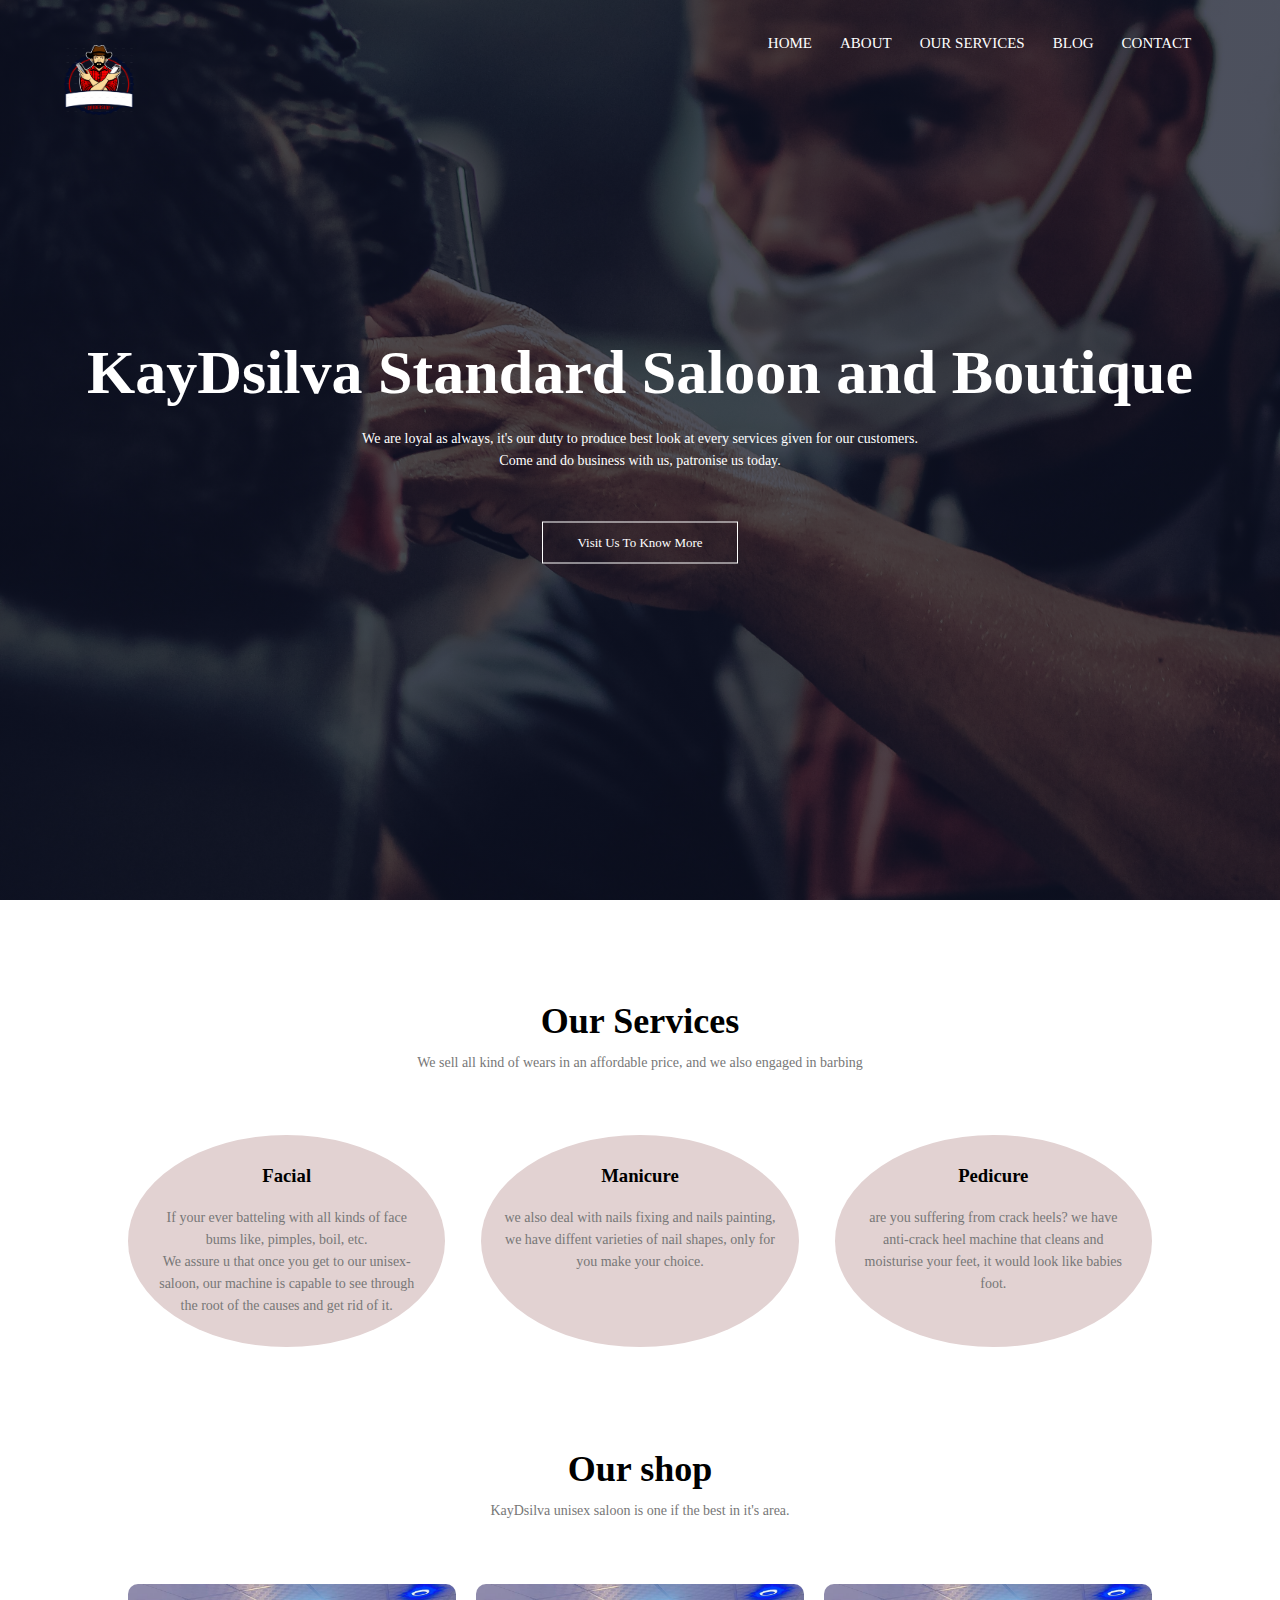
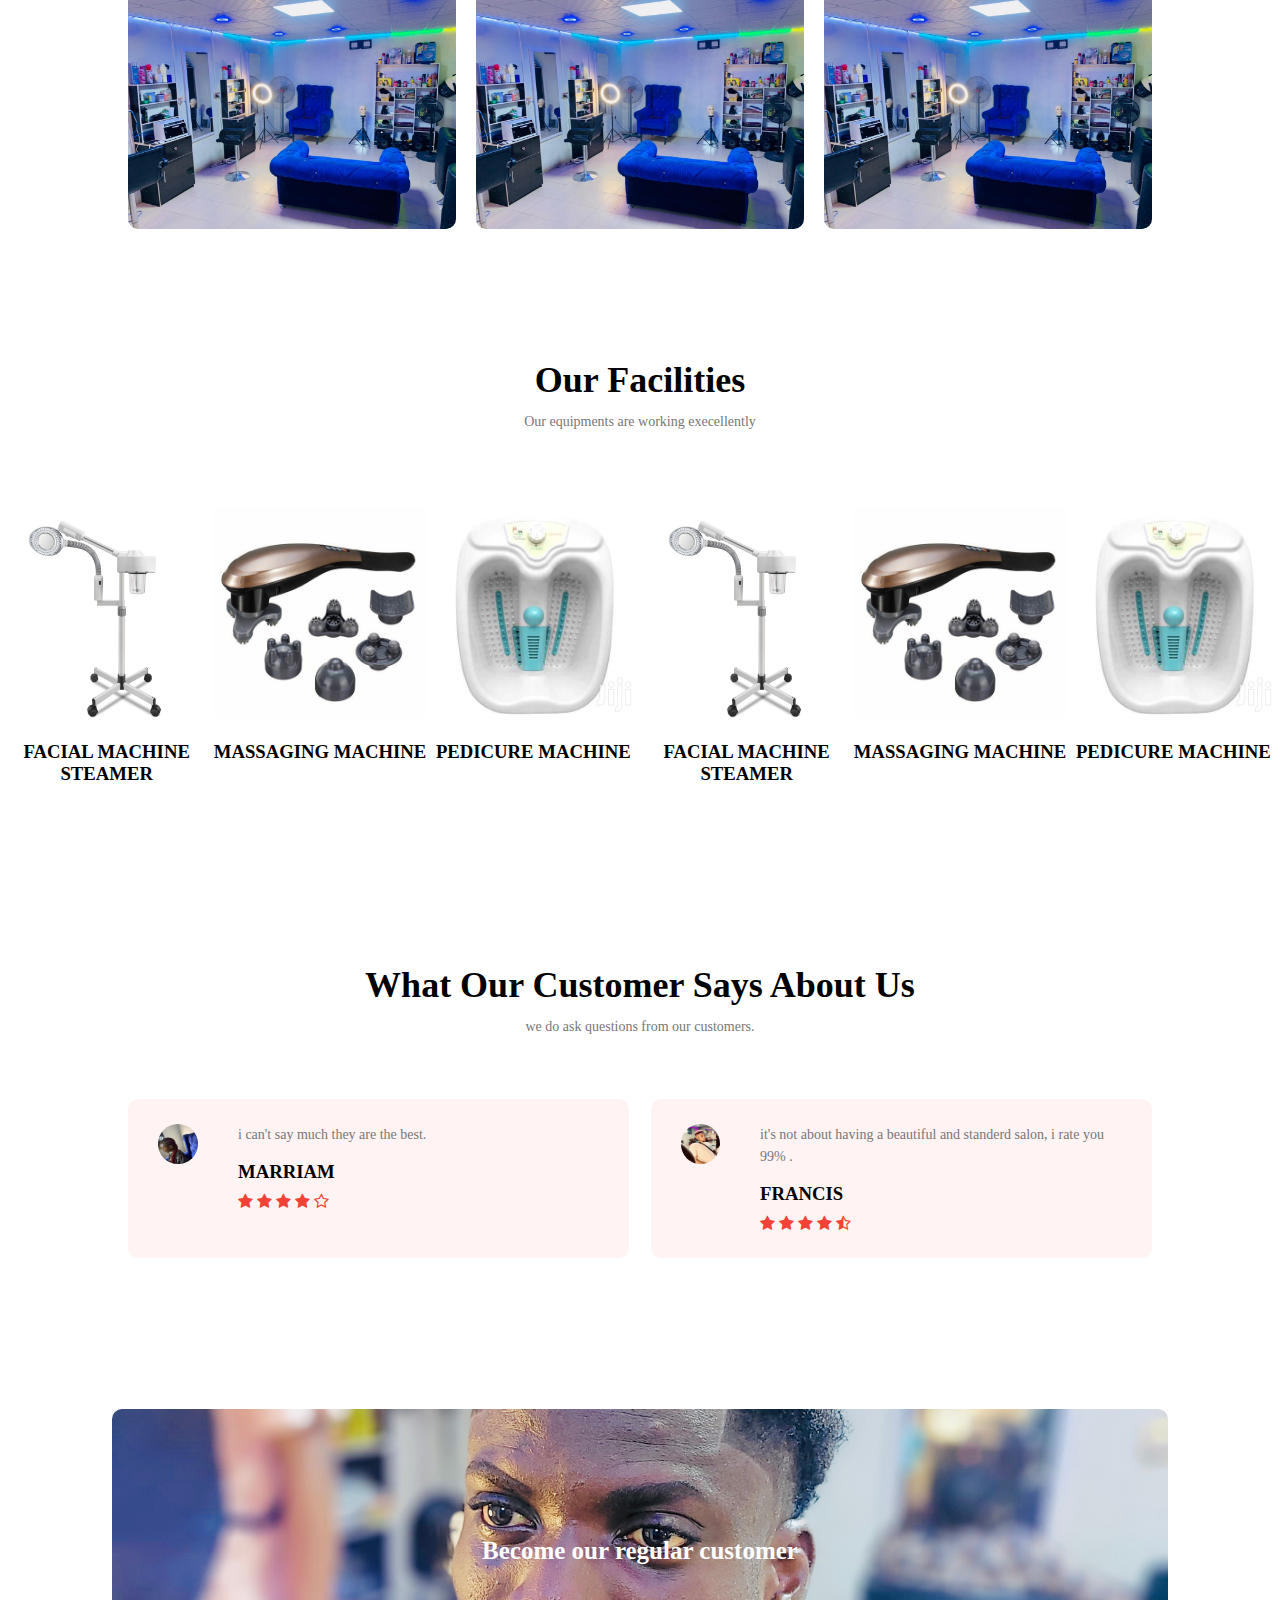
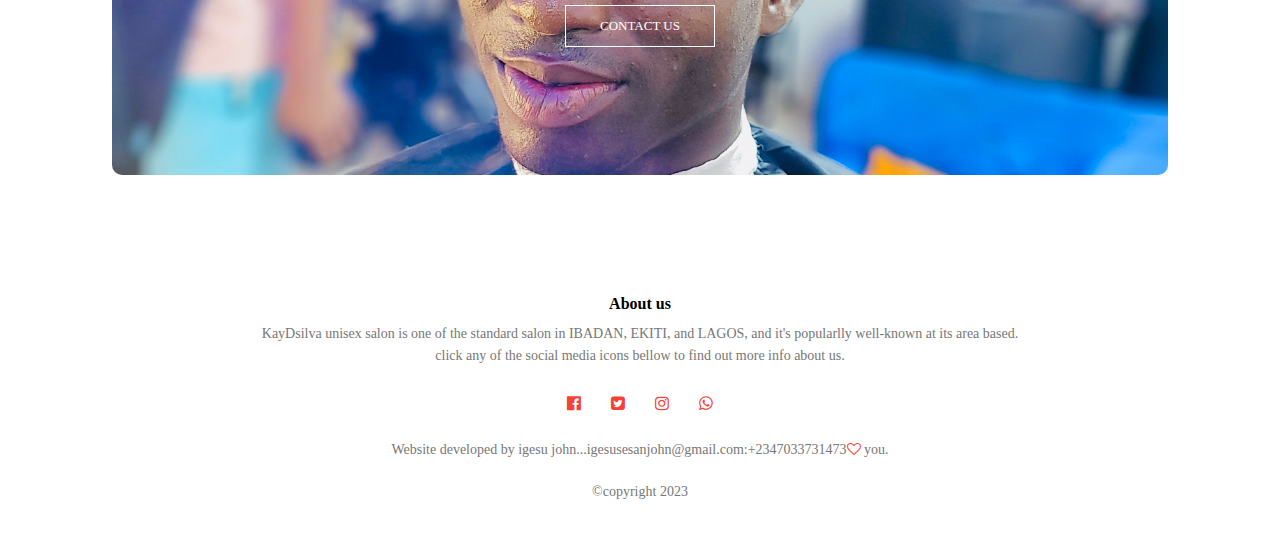
<file: index.html>
<!DOCTYPE html>
<html>
    <head>
        <title>Unisex Saloon</title>
        <meta charset="UTF-8">
        <meta http-equiv="X-UA-Compatible" content="IE=edge">
        <meta name="viewport" content="width = device-width, initial-scale = 1.0">
        <link rel="stylesheet" href="style.css">
        <link rel="stylesheet" href="https://cdnjs.cloudflare.com/ajax/libs/font-awesome/4.7.0/css/font-awesome.css">
    </head>
<body>
<section class="header">
    <nav>
        <a href="index.html"><img src="images/logo.png"></a>
        <div class="nav-links" id="navlinks">
            <i class="fa fa-times" onclick="hideMenu()"></i>
            <ul>
                <li><a href="index.html">HOME</a></li>
                <LI><a href="about.html">ABOUT</a></LI>
                <LI><a href="our services.html">OUR SERVICES</a></LI>
                <LI><a href="blog.html">BLOG</a></LI>
                <LI><a href="contact.html">CONTACT</a></LI>
            </ul>
        </div>
        <i class="fa fa-bars" onclick="showMenu()"></i>
    </nav>

<div class="text-box">
    <h1> KayDsilva Standard Saloon and Boutique</h1>
    <p>
    We are loyal as always, it's our duty to produce best look at every services given for our customers.<br>
    Come and do business with us, patronise us today.</p>
    <a href="about.html" class="hero-btn">Visit Us To Know More</a>
</div>  
</section>
<!----------------------our services--------------------------------------->
<section class="services">
    <h1>Our Services</h1>
    <p>We sell all kind of wears in an affordable price, and we also engaged in barbing </p>
    <div class="row">
        <div class="services-col">
            <h3>Facial</h3>
            <p>If your ever batteling with all kinds of face bums like, pimples, boil, etc.<br>
            We assure u that once you get to our unisex-saloon, our machine is capable to see through the root of the causes and get rid of it.</p>

        </div>
        <div class="services-col">
            <h3>Manicure</h3>
            <p>we also deal with nails fixing and nails painting, we have diffent varieties of nail shapes, only for you make your choice.  </p>

        </div>
        <div class="services-col">
            <h3>Pedicure</h3>
            <p>are you suffering from crack heels? we have anti-crack heel machine that cleans and moisturise your feet, it would look like babies foot.</p>

        </div>
    </div>
</section>
<!-----------------------shop------------------------------>
<section class="shop">
    <h1> Our shop</h1>
    <p>KayDsilva unisex saloon is one if the best in it's area.</p>
    <div class="row">
        <div class="shop-col">
            <img src="images/shop.jpg">
            <div class="layer">
                <h3>15,Ogunbade, Adegbayi, Ibadan, Oyo-state,Nigeria</h3>
            </div>
        </div>
        <div class="shop-col">
            <img src="images/shop.jpg">
            <div class="layer">
                <h3>12,Ijewi, Iroring Quarters, Ilawe-Ekiti, Ekiti-State, Nigeria.</h3>
            </div>
        </div>
        <div class="shop-col">
            <img src="images/shop.jpg">
            <div class="layer">
                <h3>13, Agric, Ikorodu, Lagos-State, Nigeria.</h3>
            </div>
        </div>
    </div>
</section>
<!---------------facilities-------------------->
<section class="facilities">
    <h1>Our Facilities</h1>
    <p>Our equipments are working execellently </p>
    <div class="row">
        <div class="facilities-col">
            <img src="images/facial machine.jfif">
            <h3>FACIAL MACHINE STEAMER</h3>
            
        </div>
        <div class="facilities-col">
            <img src="images/massaging machine.jfif">
            <h3>MASSAGING MACHINE</h3>
            
        </div>
        <div class="facilities-col">
            <img src="images/pedicure machine.jpg">
            <h3>PEDICURE MACHINE</h3>
    
        </div>
        <div class="facilities-col">
            <img src="images/facial machine.jfif">
            <h3>FACIAL MACHINE STEAMER</h3>

        </div>
        <div class="facilities-col">
            <img src="images/massaging machine.jfif">
            <h3>MASSAGING MACHINE</h3>
            
        </div>
        <div class="facilities-col">
            <img src="images/pedicure machine.jpg">
            <h3>PEDICURE MACHINE</h3>
            
        </div>
        
    </div>
</section>

<!----------------------testimonials--------------------------->


<section class="testimonials">
    <h1>What Our Customer Says About Us</h1>
    <p>we do ask questions from our customers.</p>
    <div class="row">
        <div class="testimonials-col">
            <img src="images/custom1.jpeg">
            <div>
                <p>i can't say much they are the best.</p>
                <h3>MARRIAM</h3>
                <i class="fa fa-star"></i>
                <i class="fa fa-star"></i>
                <i class="fa fa-star"></i>
                <i class="fa fa-star"></i>
                <i class="fa fa-star-o"></i>
            </div>
        </div>
        <div class="testimonials-col">
            <img src="images/custom2.jpg">
            <div>
                <p>it's not about having a beautiful and standerd salon, i rate you 99% .</p>
                <h3>FRANCIS</h3>
                <i class="fa fa-star"></i>
                <i class="fa fa-star"></i>
                <i class="fa fa-star"></i>
                <i class="fa fa-star"></i>
                <i class="fa fa-star-half-o"></i>
            </div>
        </div>
    </div>

</section>

<!---------------------call to action-------------------------------------->
<section class="cta">
    <h1>Become our regular customer</h1>
    <a href="contact.html" class="hero-btn">CONTACT US</a>
</section>
<!----------------------About Us---------------------------->
<section class="footer">
    <h4>About us</h4>
    <p>KayDsilva unisex salon is one of the standard salon in IBADAN, EKITI, and LAGOS, and it's popularlly well-known at its area based.<br>
        click any of the social media icons bellow to find out more info about us.
    </p>
    <div class="icons">
        <i class="fa fa-facebook-official"></i>
        <i class="fa fa-twitter-square"></i>
        <i class="fa fa-instagram"></i>
        <i class="fa fa-whatsapp"></i>
    </div>
    <p>Website developed by igesu john...igesusesanjohn@gmail.com:+2347033731473<i class="fa fa-heart-o"></i> you.</p>
    <p>&copy;copyright 2023</p>
</section>


<!---------------------java script toggle------------------------------>
<script>

    var navlinks = document.getElementById("navlinks");

    function showMenu(){
        navlinks.style.right = "0";
    }    
    function hideMenu(){
    navlinks.style.right = "-200px";
    }

</script>

</body>
</html>
</file>
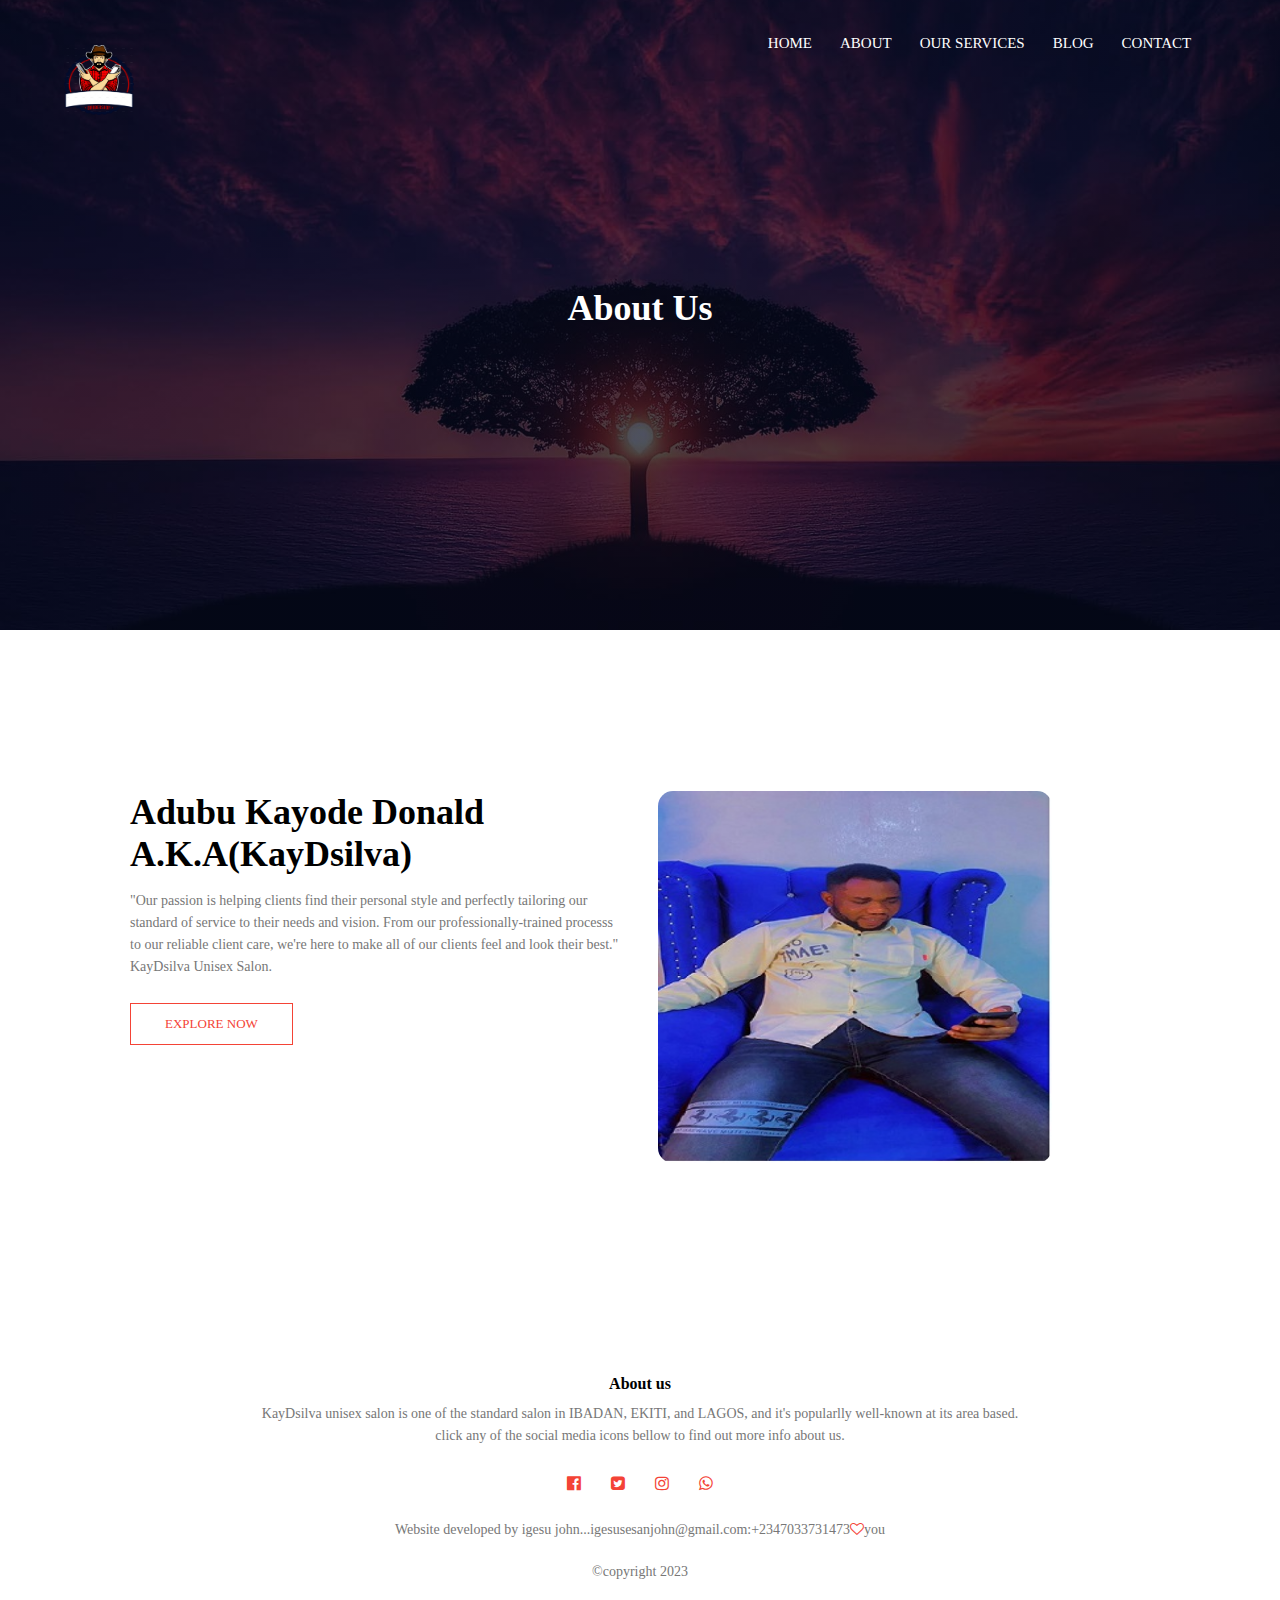
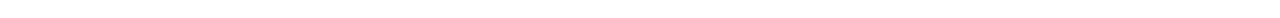
<file: about.html>
<!DOCTYPE html>
<html>
    <head>
        <title>Unisex Saloon</title>
        <meta name="viewport" content="width = device-width, initial-scale = 1.0">
        <link rel="stylesheet" href="style.css">
        <link rel="stylesheet" href="https://cdnjs.cloudflare.com/ajax/libs/font-awesome/4.7.0/css/font-awesome.css">
    </head>
<body>
<section class="subt-header">
    <nav>
        <a href="index.html"><img src="images/logo.png"></a>
        <div class="nav-links" id="navlinks">
            <i class="fa fa-times" onclick="hideMenu()"></i>
            <ul>
                <li><a href="index.html">HOME</a></li>
                <LI><a href="about.html">ABOUT</a></LI>
                <LI><a href="our services.html">OUR SERVICES</a></LI>
                <LI><a href="blog.html">BLOG</a></LI>
                <LI><a href="contact.html">CONTACT</a></LI>
            </ul>
        </div>
        <i class="fa fa-bars" onclick="showMenu()"></i>
    </nav>
    <h1>About Us</h1>
</section>

<!---------------------about us content------------------>
<section class="about-us">
    <div class="row">
        <div class="about-col">
            <h1>Adubu Kayode Donald A.K.A(KayDsilva)</h1>
            <p>"Our passion is helping clients find their personal style and perfectly tailoring our standard of service to their needs and vision.
                 From our professionally-trained processs to our reliable client care, we're here to make all of our clients feel and look their best."<br>
                 KayDsilva Unisex Salon. 
            </p>
            <a href="" class="hero-btn red-btn">EXPLORE NOW</a>
        </div>
        <div class="about-col">
            <img src="images/C.E.O.jpg">
        </div>
    </div>
</section>

<!----------------------footer--------------------------->
<section class="footer">
    <h4>About us</h4>
    <p>KayDsilva unisex salon is one of the standard salon in IBADAN, EKITI, and LAGOS, and it's popularlly well-known at its area based.<br>
        click any of the social media icons bellow to find out more info about us.
    </p>
    <div class="icons">
        <i class="fa fa-facebook-official"></i>
        <i class="fa fa-twitter-square"></i>
        <i class="fa fa-instagram"></i>
        <i class="fa fa-whatsapp"></i>
    </div>
    <p>Website developed by igesu john...igesusesanjohn@gmail.com:+2347033731473<i class="fa fa-heart-o"></i>you</p>
    <p>&copy;copyright 2023</p>
</section>


<!---------------------java script toggle------------------------------>
<script>

    var navlinks = document.getElementById("navlinks");

    function showMenu(){
        navlinks.style.right = "0";
    }    
    function hideMenu(){
    navlinks.style.right = "-200px";
    }

</script>

</body>
</html>
</file>
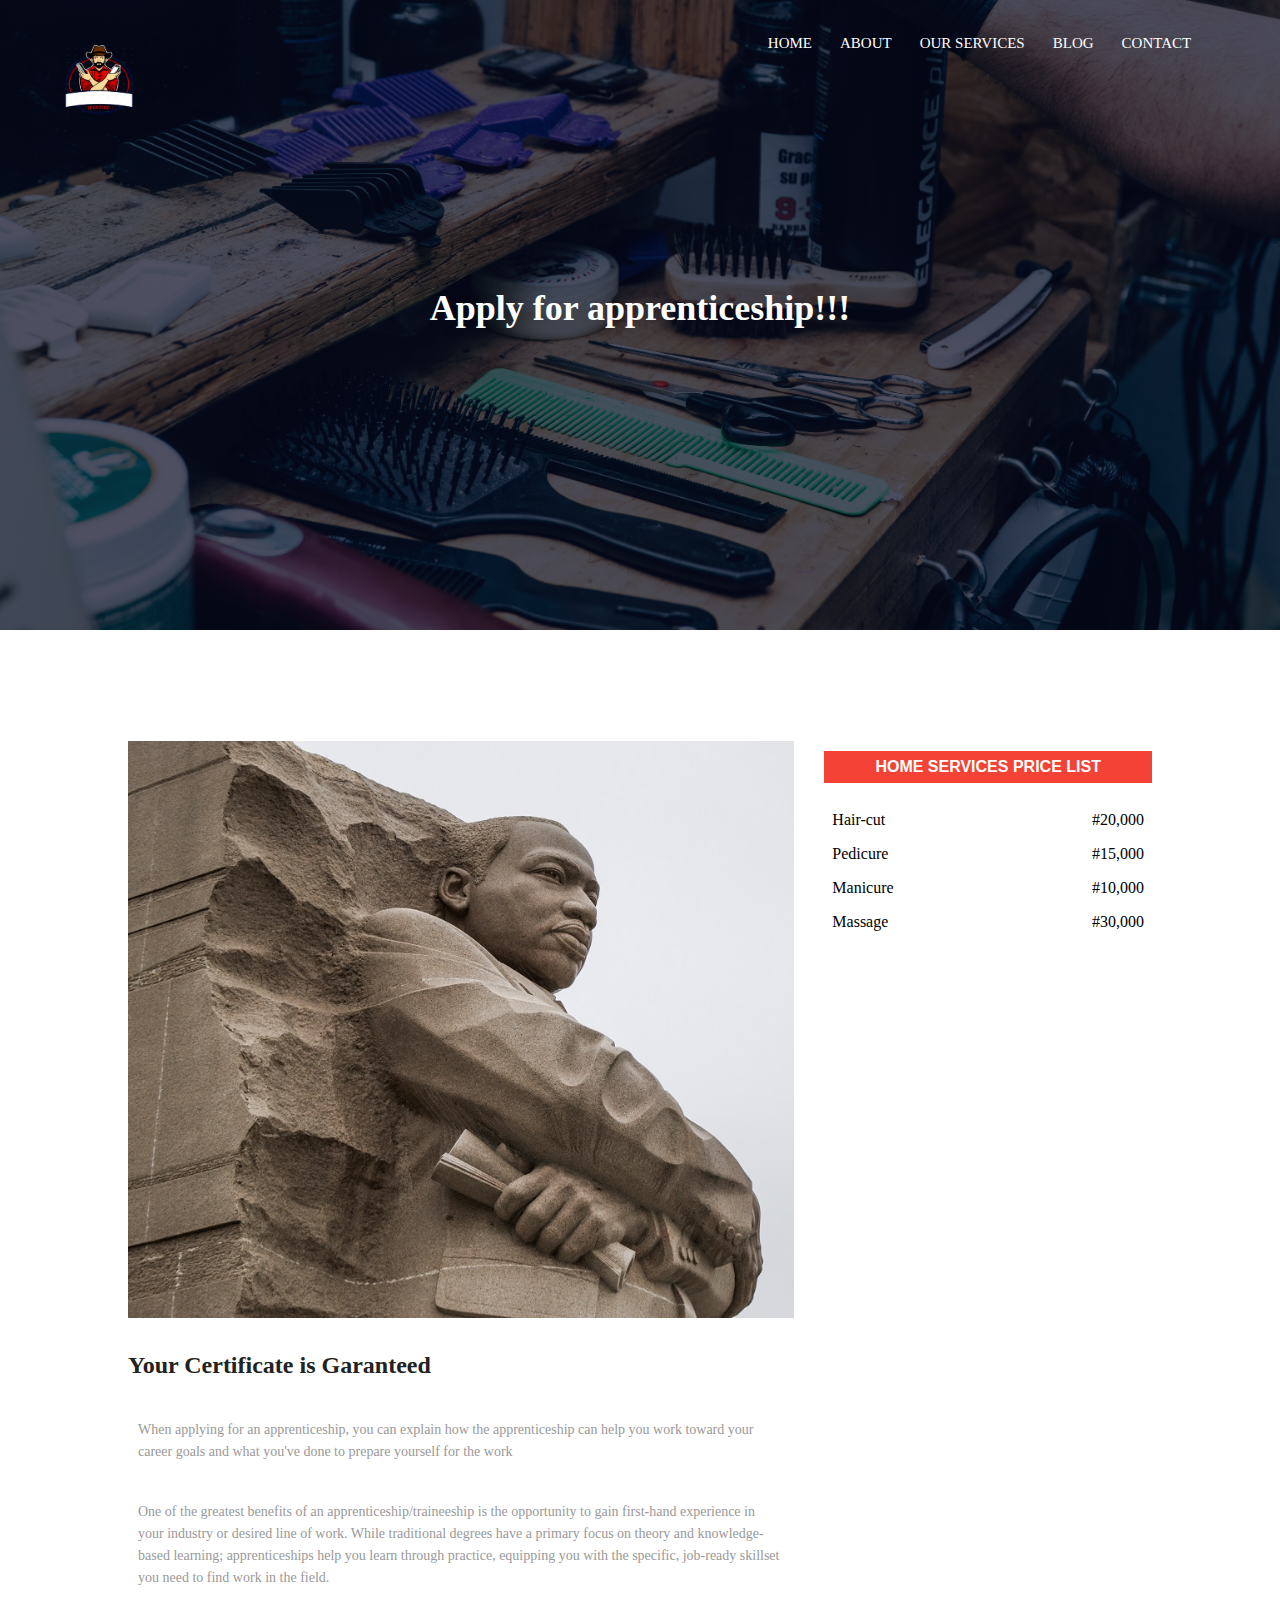
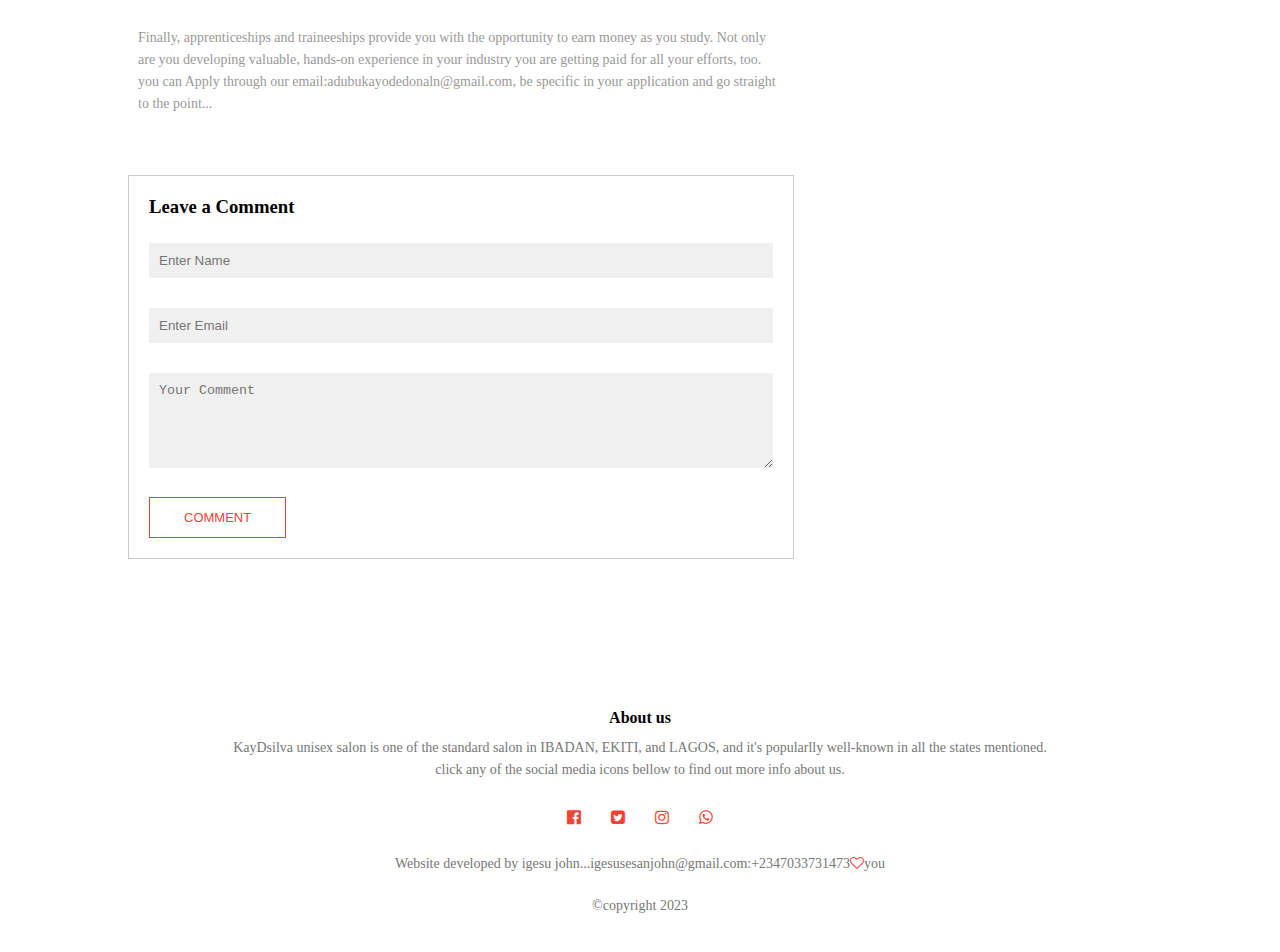
<file: blog.html>
<!DOCTYPE html>
<html>
    <head>
        <title>Unisex Saloon</title>
        <meta name="viewport" content="width = device-width, initial-scale = 1.0">
        <link rel="stylesheet" href="style.css">
        <link rel="stylesheet" href="https://cdnjs.cloudflare.com/ajax/libs/font-awesome/4.7.0/css/font-awesome.css">
    </head>
<body>
<section class="subs-header">
    <nav>
        <a href="index.html"><img src="images/logo.png"></a>
        <div class="nav-links" id="navlinks">
            <i class="fa fa-times" onclick="hideMenu()"></i>
            <ul>
                <li><a href="index.html">HOME</a></li>
                <LI><a href="about.html">ABOUT</a></LI>
                <LI><a href="our services.html">OUR SERVICES</a></LI>
                <LI><a href="blog.html">BLOG</a></LI>
                <LI><a href="contact.html">CONTACT</a></LI>
            </ul>
        </div>
        <i class="fa fa-bars" onclick="showMenu()"></i>
    </nav>
    <h1>Apply for apprenticeship!!!</h1>
</section>

<!---------------------blog page content------------------>
<section class="blog-content">
    <div class="row">
        <div class="blog-left">
            <img src="images/about us3.jpg">
            <h2>Your Certificate is Garanteed</h2>
            <p>When applying for an apprenticeship, you can explain how the apprenticeship can help you work toward your career
                 goals and what you've done to prepare yourself for the work
            </p>
            <br>
            <p>One of the greatest benefits of an apprenticeship/traineeship is the opportunity to gain first-hand experience
                 in your industry or desired line of work. While traditional degrees have a primary focus on theory and knowledge-based
                  learning; apprenticeships help you learn through practice, equipping you with the specific, job-ready skillset you need to 
                  find work in the field. 
            </p>
            <br>
            <p>Finally, apprenticeships and traineeships provide you with the opportunity to earn money as you study. Not only are you
                 developing valuable, hands-on experience in your industry you are getting paid for all your efforts, too.<br>
                 you can Apply through our email:adubukayodedonaln@gmail.com, be specific in your application and go straight to the point...
            </p>
            <div class="comment-box">
                <h3>Leave a Comment</h3>
                <form class="comment-form">
                    <input type="text" placeholder="Enter Name">
                    <input type="email" placeholder="Enter Email">
                    <textarea rows="5" placeholder="Your Comment"></textarea>
                    <button type="submit" class="hero-btn red-btn">COMMENT</button>
                </form>
            </div>
        </div>
        <div class="blog-right">
            <h3>HOME SERVICES PRICE LIST</h3>
            <div>
                <span>Hair-cut</span>
                <span>#20,000</span>
            </div>
            <div>
                <span>Pedicure</span>
                <span>#15,000</span>
            </div>
            <div>
                <span>Manicure</span>
                <span>#10,000</span>
            </div>
            <div>
                <span>Massage</span>
                <span>#30,000</span>
            </div>
        </div>
    </div>
</section>


<!----------------------footer--------------------------->
<section class="footer">
    <h4>About us</h4>
    <p>KayDsilva unisex salon is one of the standard salon in IBADAN, EKITI, and LAGOS, and it's popularlly well-known in all the states mentioned.<br>
        click any of the social media icons bellow to find out more info about us.
    </p>
    <div class="icons">
        <i class="fa fa-facebook-official"></i>
        <i class="fa fa-twitter-square"></i>
        <i class="fa fa-instagram"></i>
        <i class="fa fa-whatsapp"></i>
    </div>
    <p>Website developed by igesu john...igesusesanjohn@gmail.com:+2347033731473<i class="fa fa-heart-o"></i>you</p>
    <p>&copy;copyright 2023</p>
</section>


<!---------------------java script toggle------------------------------>
<script>

    var navlinks = document.getElementById("navlinks");

    function showMenu(){
        navlinks.style.right = "0";
    }    
    function hideMenu(){
    navlinks.style.right = "-200px";
    }

</script>

</body>
</html>
</file>
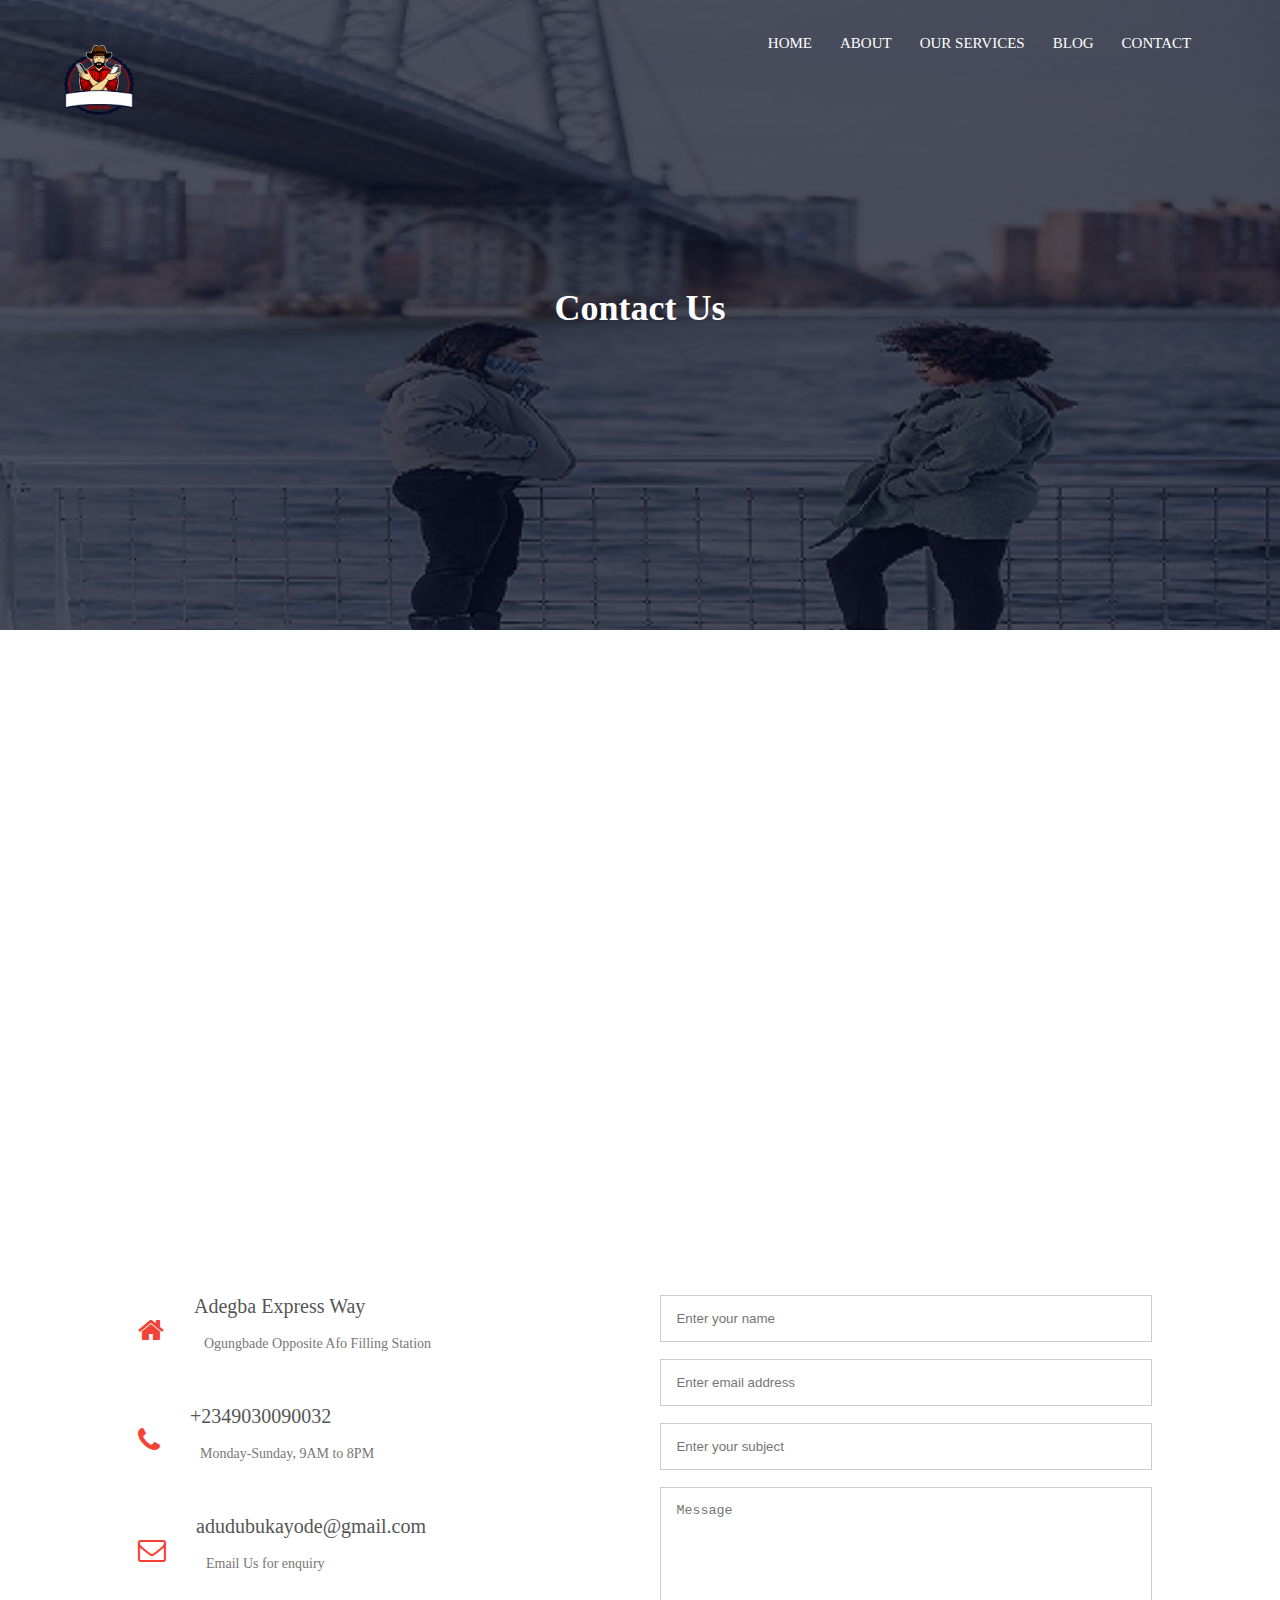
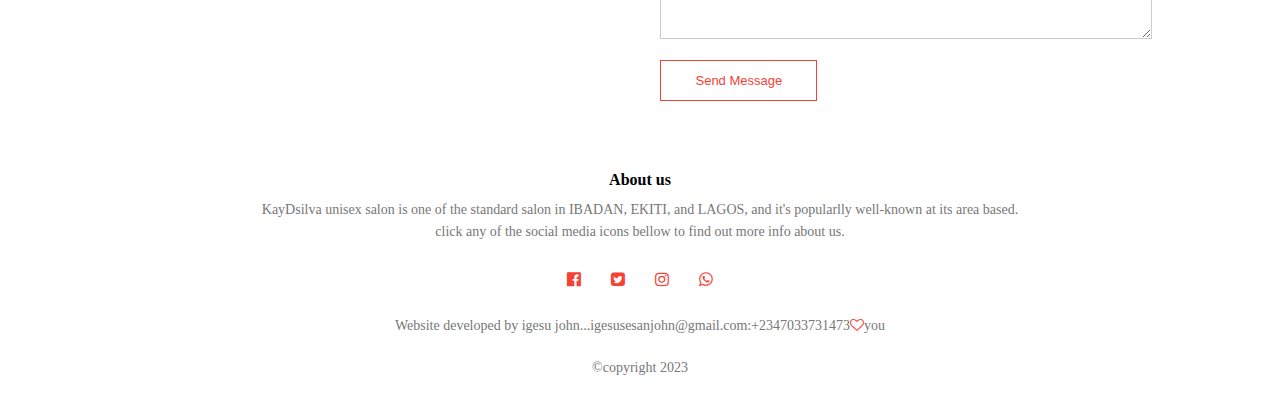
<file: contact.html>
<!DOCTYPE html>
<html>
    <head>
        <title>Unisex Saloon</title>
        <meta name="viewport" content="width = device-width, initial-scale = 1.0">
        <link rel="stylesheet" href="style.css">
        <link rel="stylesheet" href="https://cdnjs.cloudflare.com/ajax/libs/font-awesome/4.7.0/css/font-awesome.css">
    </head>
<body>
<section class="sub-header">
    <nav>
        <a href="index.html"><img src="images/logo.png"></a>
        <div class="nav-links" id="navlinks">
            <i class="fa fa-times" onclick="hideMenu()"></i>
            <ul>
                <li><a href="index.html">HOME</a></li>
                <LI><a href="about.html">ABOUT</a></LI>
                <LI><a href="our services.html">OUR SERVICES</a></LI>
                <LI><a href="blog.html">BLOG</a></LI>
                <LI><a href="contact.html">CONTACT</a></LI>
            </ul>
        </div>
        <i class="fa fa-bars" onclick="showMenu()"></i>
    </nav>
    <h1>Contact Us</h1>
</section>

<!---------------------contact us------------------>
<section class="location">
    <iframe src="https://www.google.com/maps/embed?pb=!1m18!1m12!1m3!1d494.58904767909473!2d4.006887673209149!3d7.38609319380221!2m3!1f0!2f0!3f0!3m2!1i1024!2i768!4f13.1!3m3!1m2!1s0x103995ec0153a699%3A0xe62bca8dea8353c3!2sAFO%20filling%20station!5e0!3m2!1sen!2sng!4v1691367075784!5m2!1sen!2sng" width="600" height="450" style="border:0;" allowfullscreen="" loading="lazy" referrerpolicy="no-referrer-when-downgrade"></iframe>

</section>
<section class="contact-us">
    <div class="row">
        <div class="contact-col">
            <div>
                <i class="fa fa-home"></i>
                <span>
                    <h5>Adegba Express Way</h5>
                    <p>Ogungbade Opposite Afo Filling Station</p>
                </span>
            </div>
            <div>
                <i class="fa fa-phone"></i>
                <span>
                    <h5>+2349030090032</h5>
                    <p>Monday-Sunday, 9AM to 8PM</p>
                </span>
            </div>
            <div>
                <i class="fa fa-envelope-o"></i>
                <span>
                    <h5>adudubukayode@gmail.com</h5>
                    <p>Email Us for enquiry </p>
                </span>
            </div>
        </div>
        <div class="contact-col">
            <form  action="https://api.web3forms.com/submit" method="POST" id="container2">
                <input type="hidden" name="access_key" value="5b2cfd81-8091-41bf-9240-a7552b51aa1a">
                <input type="text" name="name" placeholder="Enter your name" required>
                <input type="email" name="email" placeholder="Enter email address" required>
                <input type="text" name="subject" placeholder="Enter your subject" required>
                <textarea rows="8" name="Message" placeholder="Message" required></textarea>
                <button type="submit" class="hero-btn red-btn">Send Message</button>
            </form>
        </div>
    </div>
</section>

<!----------------------footer--------------------------->
<section class="footer">
    <h4>About us</h4>
    <p>KayDsilva unisex salon is one of the standard salon in IBADAN, EKITI, and LAGOS, and it's popularlly well-known at its area based.<br>
        click any of the social media icons bellow to find out more info about us.
    </p>
    <div class="icons">
        <i class="fa fa-facebook-official"></i>
        <i class="fa fa-twitter-square"></i>
        <i class="fa fa-instagram"></i>
        <i class="fa fa-whatsapp"></i>
    </div>
    <p>Website developed by igesu john...igesusesanjohn@gmail.com:+2347033731473<i class="fa fa-heart-o"></i>you</p>
    <p>&copy;copyright 2023</p>
</section>


<!---------------------java script toggle------------------------------>
<script>

    var navlinks = document.getElementById("navlinks");

    function showMenu(){
        navlinks.style.right = "0";
    }    
    function hideMenu(){
    navlinks.style.right = "-200px";
    }

</script>

</body>
</html>
</file>
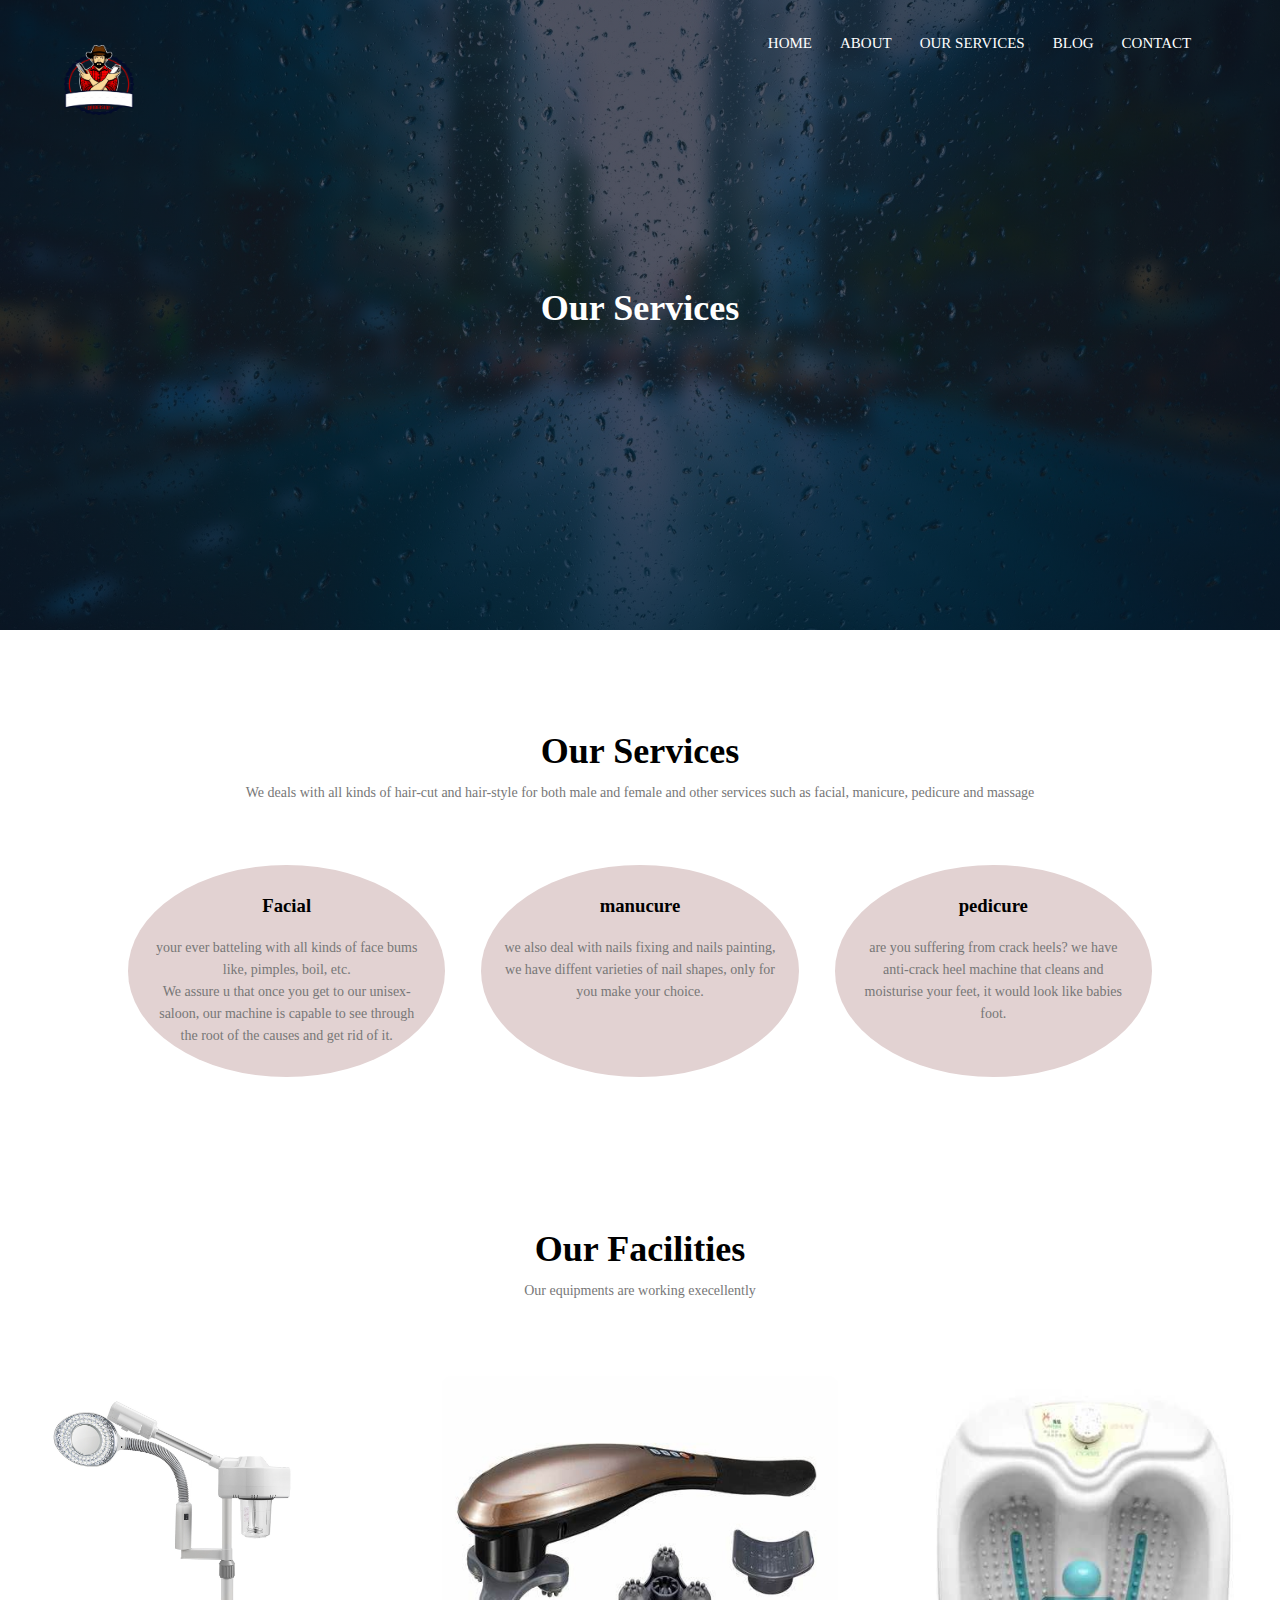
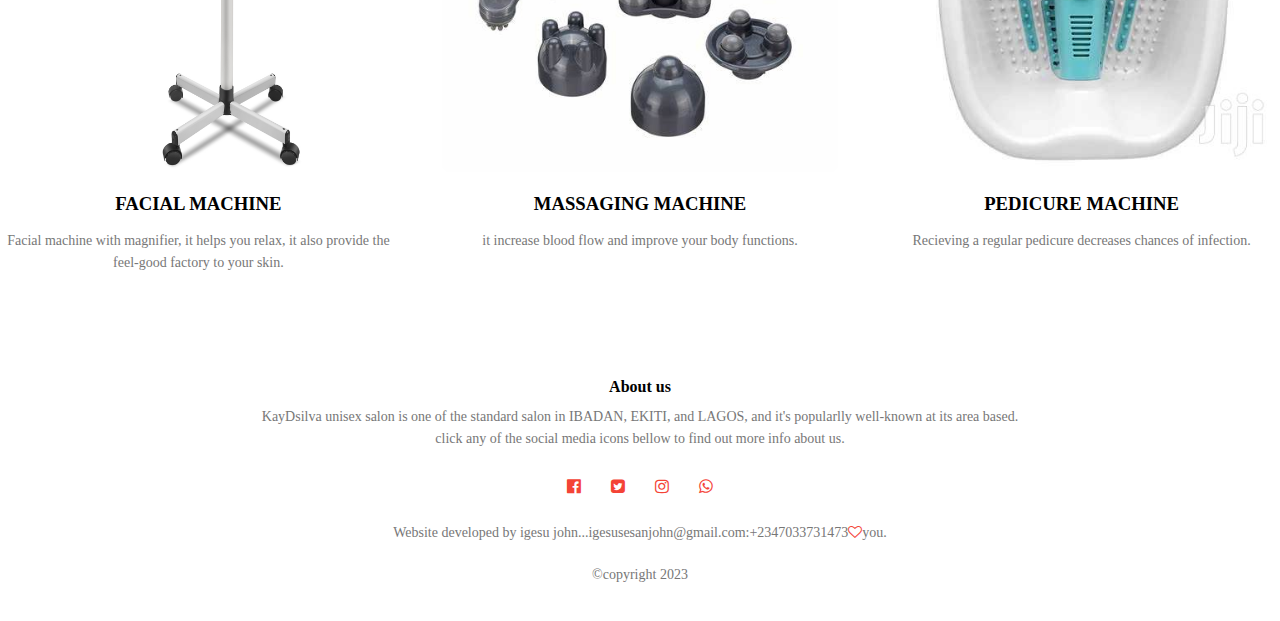
<file: our services.html>
<!DOCTYPE html>
<html>
    <head>
        <title>Unisex Saloon</title>
        <meta name="viewport" content="width = device-width, initial-scale = 1.0">
        <link rel="stylesheet" href="style.css">
        <link rel="stylesheet" href="https://cdnjs.cloudflare.com/ajax/libs/font-awesome/4.7.0/css/font-awesome.css">
    </head>
<body>
<section class="subo-header">
    <nav>
        <a href="index.html"><img src="images/logo.png"></a>
        <div class="nav-links" id="navlinks">
            <i class="fa fa-times" onclick="hideMenu()"></i>
            <ul>
                <li><a href="index.html">HOME</a></li>
                <LI><a href="about.html">ABOUT</a></LI>
                <LI><a href="our services.html">OUR SERVICES</a></LI>
                <LI><a href="blog.html">BLOG</a></LI>
                <LI><a href="contact.html">CONTACT</a></LI>
            </ul>
        </div>
        <i class="fa fa-bars" onclick="showMenu()"></i>
    </nav>
    <h1>Our Services</h1>
</section>

<!---------------------Our Services------------------>
<section class="services">
    <h1>Our Services</h1>
    <p>We deals with all kinds of hair-cut and hair-style for both male and female and other 
        services such as facial, manicure, pedicure and massage</p>
    <div class="row">
        <div class="services-col">
            <h3>Facial</h3>
            <p> your ever batteling with all kinds of face bums like, pimples, boil, etc.<br>
                We assure u that once you get to our unisex-saloon, our machine is capable 
                to see through the root of the causes and get rid of it.</p>

        </div>
        <div class="services-col">
            <h3>manucure</h3>
            <p>we also deal with nails fixing and nails painting, we have diffent
                 varieties of nail shapes, only for you make your choice.</p>

        </div>
        <div class="services-col">
            <h3>pedicure</h3>
            <p>are you suffering from crack heels? we have anti-crack heel
                 machine that cleans and moisturise your feet, it would look like babies foot.</p>

        </div>
    </div>
</section>
<!------------------------facilities----------------------------->
<section class="facilities">
    <h1>Our Facilities</h1>
    <p>Our equipments are working execellently </p>
    <div class="row">
        <div class="facilities-col">
            <img src="images/facial machine.jfif">
            <h3>FACIAL MACHINE</h3>
            <p>Facial machine with magnifier, it helps you relax, it also provide the feel-good factory to your skin.</p>
        </div>
        <div class="facilities-col">
            <img src="images/massaging machine.jfif">
            <h3>MASSAGING MACHINE</h3>
            <p>it increase blood flow and improve your body functions.</p>
        </div>
        <div class="facilities-col">
            <img src="images/pedicure machine.jpg">
            <h3>PEDICURE MACHINE</h3>
            <p>Recieving a regular pedicure decreases chances of infection.</p>
        </div>
    </div>
</section>


<!----------------------footer--------------------------->
<section class="footer">
    <h4>About us</h4>
    <p>KayDsilva unisex salon is one of the standard salon in IBADAN, EKITI, and LAGOS, and it's popularlly well-known at its area based.<br>
        click any of the social media icons bellow to find out more info about us.
    </p>
    <div class="icons">
        <i class="fa fa-facebook-official"></i>
        <i class="fa fa-twitter-square"></i>
        <i class="fa fa-instagram"></i>
        <i class="fa fa-whatsapp"></i>
    </div>
    <p>Website developed by igesu john...igesusesanjohn@gmail.com:+2347033731473<i class="fa fa-heart-o"></i>you.</p>
    <p>&copy;copyright 2023</p>
</section>


<!---------------------java script toggle------------------------------>
<script>

    var navlinks = document.getElementById("navlinks");

    function showMenu(){
        navlinks.style.right = "0";
    }    
    function hideMenu(){
    navlinks.style.right = "-200px";
    }

</script>

</body>
</html>
</file>
<file: style.css>
*{
    margin: 0;
    padding: 0;

}
.header{
    min-height: 100vh;
    width: 100%;
    background: linear-gradient(rgba(4,9,30,0.7),rgba(4,9,30,0.7)),url(images/banner2.jpg);
    background-position: center;
    background-size: cover;
    position: relative;
}
nav{
    display: flex;
    padding: 2% 6%;
    justify-content: space-between;
    align-items: center;

}
nav img{
    width: 70px;
    height: 70px;
    position: absolute;
    top: 5%;
    left: 5%;
}
.nav-links{
    flex: 1;
    text-align: right;
}
.nav-links ul li{
    list-style: none;
    display: inline-block;
    padding: 8px 12px;
    position: relative;
}
.nav-links ul li a{
    color: #fff;
    text-decoration: none;
    font-size: 15px;
}
.nav-links ul li::after{
    content: '';
    width: 0%;
    height: 2px;
    background: #fc0a16;
    display: block;
    margin: auto;
    transition: 0.5s;

}
.nav-links ul li:hover::after{
    width: 100%;
}
.text-box{
    width: 90%;
    color: #fff;
    position: absolute;
    top: 50%;
    left: 50%;
    transform: translate(-50%, -50%);
    text-align: center;
}
.text-box h1{
    font-size: 62px;
}
.text-box p{
    margin: 10px 0px 40px;
    font-size: 14px;
    color: #fff;
}
.hero-btn{
    display: inline-block;
    text-decoration: none;
    color: #fff;
    border: 1px solid #fff;
    padding: 12px 34px;
    font-size: 13px;
    background: transparent;
    position: relative;
    cursor: pointer;
    transition: 0.5s;
}
.hero-btn:hover{
    background: red;
}
.hero-btn:active{
    opacity: 0.4;
}

nav .fa{
    display: none;
}
@media(max-width: 700px){
    .text-box h1{
        font-size: 20px;
    }
    .nav-links ul li{
        display: block;
    }
    .nav-links{
        position: fixed;
        background: #f44336;
        height: 100vh;
        width: 200px;
        top: 0;
        right: -200px;
        text-align: left;
        z-index: 2;
        transition: 1s;
    }
    nav .fa{
        display: block;
        color: #fff;
        margin: 10px;
        font-size: 22px;
        cursor: pointer;
    }
    nav img{
        height: 50px;
        width: 50px;
        position: absolute;
        top: 3%;
        left: 3%;
    }
    
}
.services{
    width: 80%;
    margin: auto;
    text-align:center;
    padding-top: 100px;

}
h1{
    font-size: 36px;
    font-weight: 600;
}
p{
    color: #777;
    font-size: 14px;
    font-weight: 300;
    line-height: 22px;
    padding: 10px;
}
.row{
    margin-top: 5%;
    display: flex;
    justify-content: space-between;
}
.services-col{
    flex-basis: 31%;
    background: #e2d2d2;
    border-radius: 50%;
    margin-bottom: 5%;
    padding: 20px 12px;
    box-sizing: border-box;
    transition: 0.5s;
}
h3{
    text-align: center;
    font-weight: 600;
    margin: 10px 0;
}
.services-col:hover{
    box-shadow: 0 0 20px 0px rgba(255, 17, 17, 0.904);
}
@media(max-width: 700px){
    .row{
        flex-direction: column;
    }
}
/*----------SHOP--------*/
.shop{
    width: 80%;
    margin: auto;
    text-align: center;
    padding-top: 50px;
}
.shop-col{
    flex-basis: 32%;
    border-radius: 10px;
    margin-bottom: 30px;
    position: relative;
    overflow: hidden;
}
.shop-col img{
    width: 100%;
    display: block;
}
.layer{
    background: transparent;
    height: 100%;
    width: 100%;
    position: absolute;
    top: 0;
    left: 0;
    transition: 1s;
}
.layer:hover{
    background: rgba(226, 147, 0, 0.7);
}
.layer h3{
    width: 100%;
    font-weight: 500;
    color: #fff;
    font-size: 26px;
    bottom: 0;
    left: 50%;
    transform: translateX(-50%);
    position: absolute;
    opacity: 0;
    transition: 0.5s;
}
.layer:hover h3{
    bottom: 49%;
    opacity: 1;
}
/*----- facilities -------*/
.facilities{
    width: 80%;
    margin: auto;
    text-align: center;
    padding-top: 100px;  
}
.facilities-col{
    flex-basis: 31%;
    border-radius: 10px;
    margin-bottom: 5%;
    text-align: left;
}
.facilities-col img{
    width: 100%;
    border-radius: 10px;
}
.facilities-col p{
    padding: 0;
    text-align: center;
}
.facilities-col h3{
    margin-top: 16px;
    margin-bottom: 15px;
    text-align: center;
}
.testimonials{
    width: 80%;
    margin: auto;
    padding-top: 100px;
    text-align: center;
}
.testimonials-col{
    flex-basis: 44%;
    border-radius: 10px;
    margin-bottom: 5%;
    text-align: left;
    background: #fff3f3;
    padding: 25px;
    cursor: pointer;
    display: flex;
}
.testimonials-col img{
    height: 40px;
    width: 40px;
    margin-left: 5px;
    margin-right: 40px;
    border-radius: 60%;
}
.testimonials-col p{
    padding: 0;
}
.testimonials-col h3{
    margin-top: 15px;
    text-align: left;
}
.testimonials-col .fa{
    color: #f44336;
}
@media(max-width: 700px){
    .testimonials-col img{
        margin-left: 0%;
        margin-right: 15px;

    }
}
/*------ Call To Action -----*/

.cta{
    margin: 100px auto;
    width: 800px;
    background-image: url(images/custom4.JPG);
    background-position: center;
    background-size: cover;
    border-radius: 10px;
    text-align: center;
    padding: 10%;
}
.cta h1{
    color: #fff;
    margin-bottom: 40px;
    padding: 0;
    font-size: 25px;
}
@media(max-width: 700px){
    .cta{
    margin: 100px auto;
    width: 100px;
    background-image: url(images/custom4.JPG);
    background-position: center;
    background-size: cover;
    border-radius: 10px;
    text-align: center;
    padding: 100px;
    }
    .cta h1{
        font-size: 15px;
        text-align: center;
    }
}

/*------footer -----*/

.footer{
    width: 100%;
    text-align: center;
    padding-top: 20px;
}
.footer{
    margin-bottom: 25px;
    margin-top: 20px;
    font-weight: 600;
}
.icons .fa{
    color: #f44336;
    margin: 0 13px;
    cursor: pointer;
    padding: 18px 0;

}
.fa-heart-o{
    color: #f44336;

}

/*------footer -----*/
.sub-header{
    height: 70vh;
    width: 100%;
    background-image: linear-gradient(rgba(4,9,30,0.7),rgba(4,9,30,0.7)),url(images/about\ us2.jpg);
    background-position: center;
    background-size: cover;
    text-align: center;
    color: #fff;
}
.sub-header h1{
    margin-top: 200px;
}
.about-us{
    width: 80%;
    margin: auto;
    padding-top: 80px;
    padding-bottom: 50px;

}
.about-col{
    flex-basis: 48%;
    padding: 30px 2px;
}
.about-col img{
    width: 80%;
    height: 80%;
    border-radius: 15px;

}
.about-col h1{
    padding-top: 0;
}
.about-col p{
    padding: 15px 0 25px;
}
.red-btn{
    border: 1px solid #f44336;
    background: transparent;
    color: #f44336;
}
.red-btn:hover{
    color: #fff;
}
.red-btn:active{
    color: #fc0a16;
}
/*-------------blog content----------*/
.blog-content{
    width: 80%;
    margin: auto;
    padding: 60px 0;
}
.blog-left{
    flex-basis: 65%;
}
.blog-left img{
    width: 100%;
}
.blog-left h2{
    color: #222;
    font-weight: 600;
    margin: 30px 0;
}
.blog-left p{
    color: #999;
}
.blog-right{
    flex-basis: 32%;
}
.blog-right h3{
    font-family: Verdana, Geneva, Tahoma, sans-serif;
    background: #f44336;
    color: #fff;
    padding: 7px 0;
    font-size: 16px;
    margin-bottom: 20px;
}
.blog-right div{
    display: flex;
    align-items: center;
    justify-content: space-between;
    columns: #555;
    padding: 8px;
    box-sizing: border-box;
}
.comment-box{
    border: 1px solid #ccc;
    margin: 50px 0;
    padding: 10px 20px;

}
.comment-box h3{
    text-align: left;
}
.comment-form input, .comment-form textarea{
    width: 100%;
    padding: 10px;
    margin: 15px 0;
    box-sizing: border-box;
    border: none;
    outline: none;
    background: #f0f0f0;
}
.comment-form button{
    margin: 10px 0;
}
@media(max-width:700px){
    .sub-header h1{
        font-size: 24px;
    }
}
.location{
    width: 80%;
    margin: auto;
    padding: 80px 0;
}
.location iframe{
    width: 100%;
}
.contact-us{
    width: 80%;
    margin: auto;
}
.contact-col{
    flex-basis: 48%;
    margin-bottom: 30px;
}
.contact-col div{
    display: flex;
    align-items: center;
    margin-bottom: 40px;

}
.contact-col div .fa{
    font-size: 28px;
    color: #f44336;
    margin: 10px;
    margin-right: 30px;
}
.contact-col div{
    padding: 0;
}
.contact-col div h5{
    font-size: 20px;
    margin-bottom: 5px;
    color: #555;
    font-weight: 400;
}
.contact-col input, .contact-col textarea{
    width: 100%;
    padding: 15px;
    margin-bottom: 17px;
    outline: none;
    border: 1px solid #ccc;
    box-sizing: border-box;
}
.subs-header{
    height: 70vh;
    width: 100%;
    background-image: linear-gradient(rgba(4,9,30,0.7),rgba(4,9,30,0.7)),url(images/about\ us1.jpg);
    background-position: center;
    background-size: cover;
    text-align: center;
    color: #fff;
}
.subs-header h1{
    margin-top: 200px;
}
.subo-header{
    height: 70vh;
    width: 100%;
    background-image: linear-gradient(rgba(4,9,30,0.7),rgba(4,9,30,0.7)),url(images/servicepic.jpg);
    background-position: center;
    background-size: cover;
    text-align: center;
    color: #fff;
}
.subo-header h1{
    margin-top: 200px;
}
.subt-header{
    height: 70vh;
    width: 100%;
    background-image: linear-gradient(rgba(4,9,30,0.7),rgba(4,9,30,0.7)),url(images/b2.jpg);
    background-position: center;
    background-size: cover;
    text-align: center;
    color: #fff;
}
.subt-header h1{
    margin-top: 200px;
}
.facilities {
    width: 100%;
    margin: auto;
    text-align: center;
    padding-top: 100px;
}
</file>
